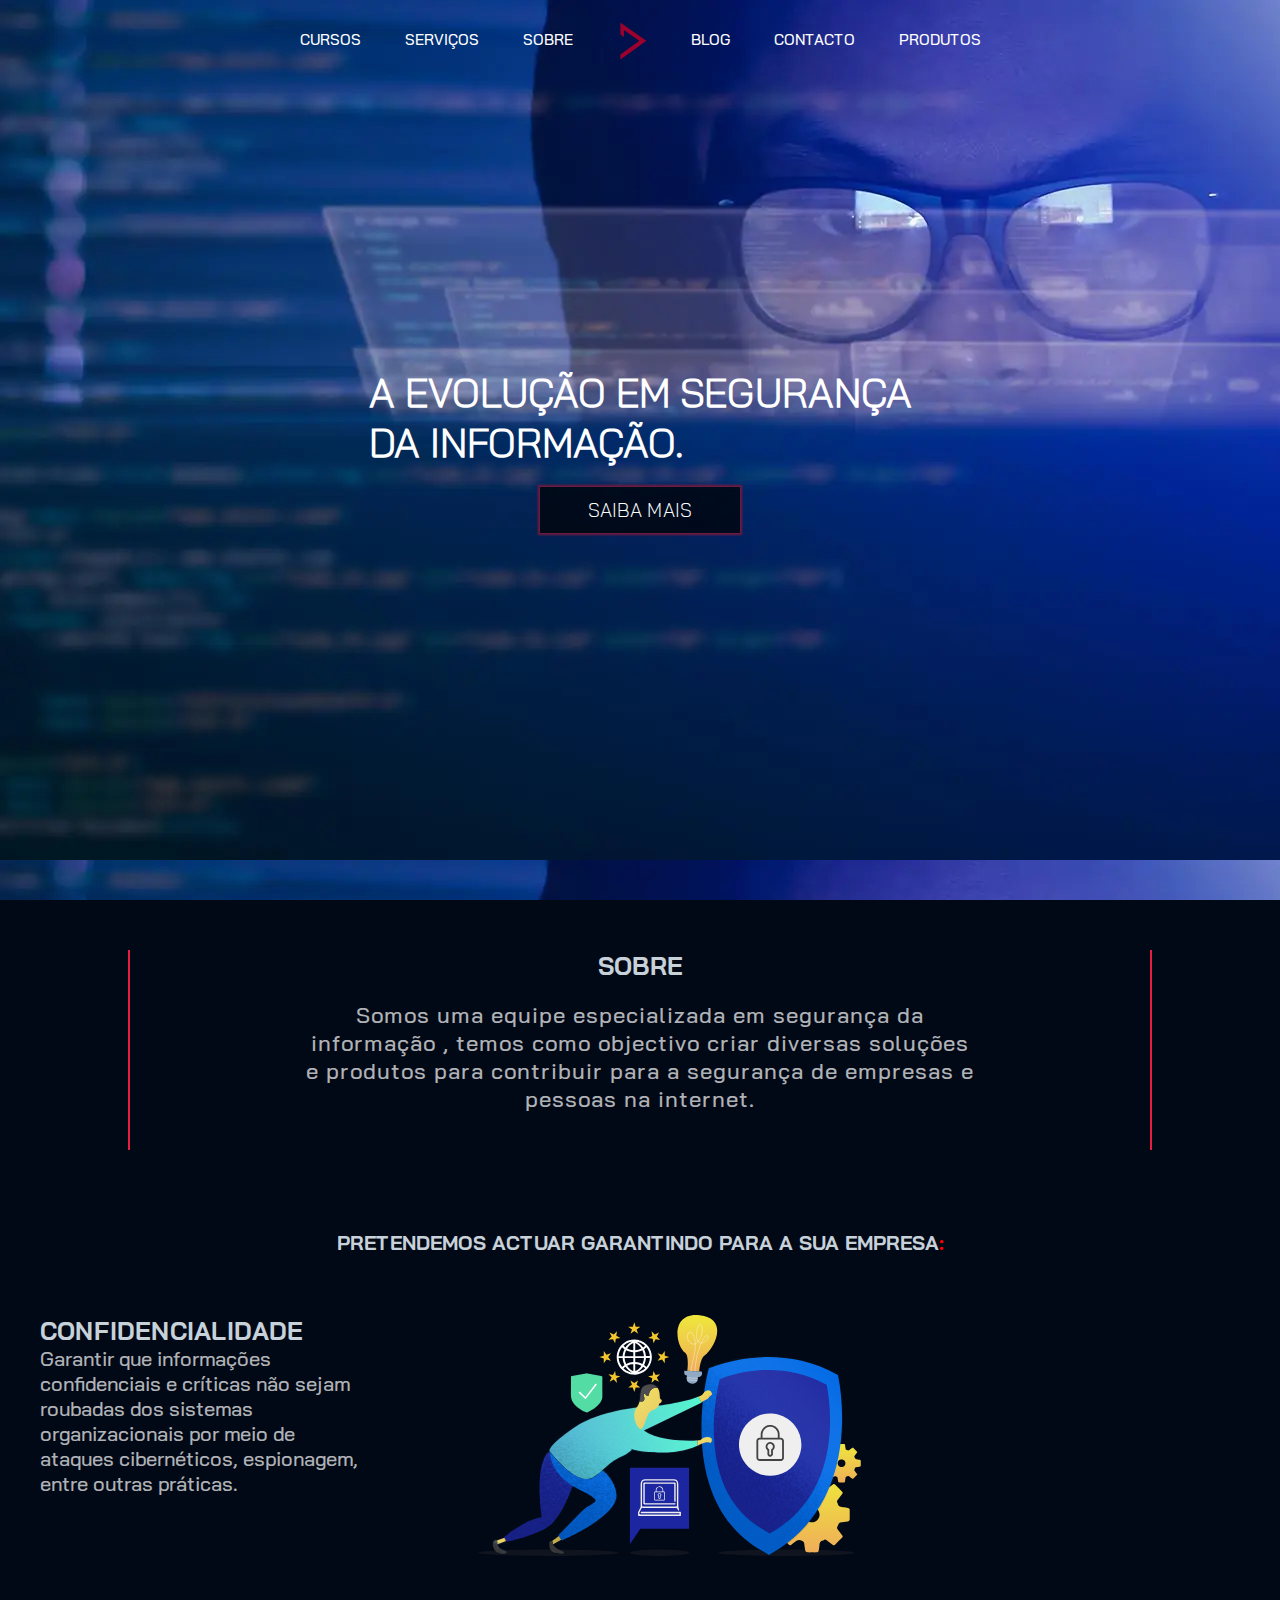
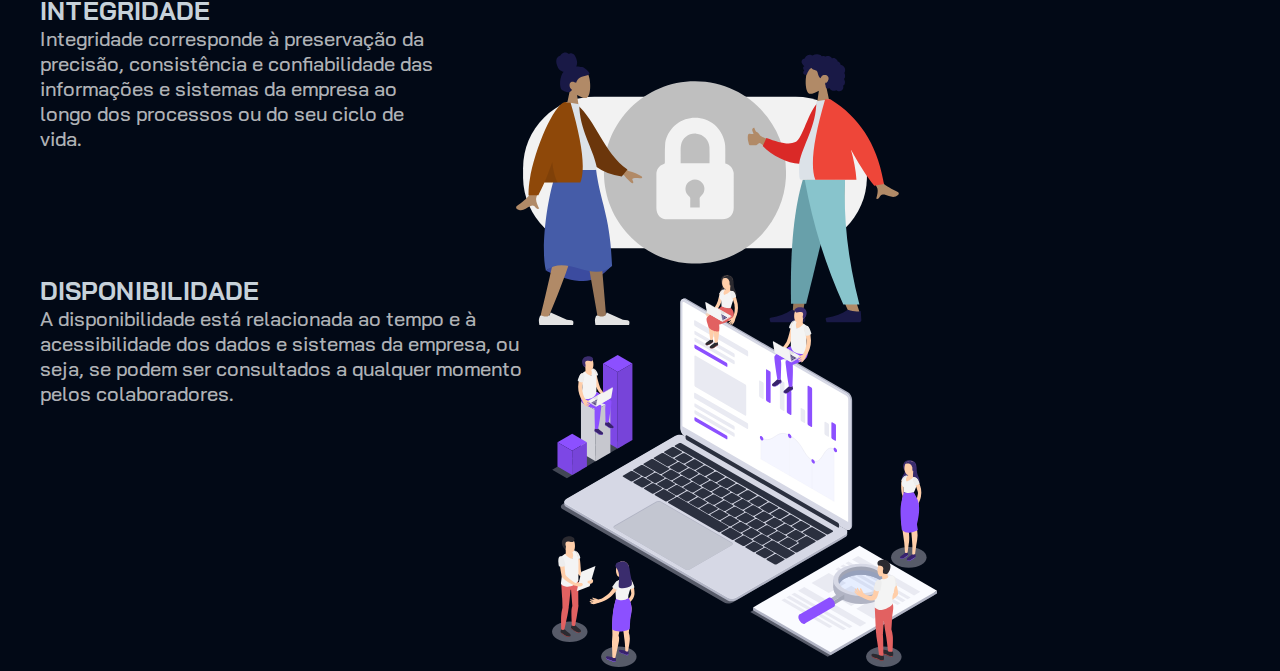
<file: index.html>
<!DOCTYPE html>
<html>
<head>
	<title></title>
	<meta charset="utf-8" />
	<link rel="stylesheet" type="text/css" href="assets/css/style.css">
	<link rel="stylesheet" type="text/css" href="assets/css/index.css">
</head>
<body>
	<div class="container-header">
		<section class="header">
			<header>
				<nav class="menu">
					<ul>
						<li><a href="#">CURSOS</a></li>
						<li><a href="services.html">SERVIÇOS</a></li>
						<li><a href="#">SOBRE</a></li>
						<li id="logo"><a href="index.html"><img src="assets/images/logo.png"></a></li>
						<li><a href="#">BLOG</a></li>
						<li><a href="contact.html">CONTACTO</a></li>
						<li><a href="products.html">PRODUTOS</a></li>
					</ul>
				</nav><!--menu-->

			</header>	
		</section>
		<div class="display">
				<h1>A EVOLUÇÃO EM SEGURANÇA <br>DA INFORMAÇÃO.</h1>
				<button>SAIBA MAIS</button>
		</div><!--display-->
	</div><!--container-header-->

	<main>
		<section class="sobre">
			<div>
				<h3>SOBRE</h3>
				<p>Somos uma equipe especializada em segurança da <br/>informação , temos como objectivo criar diversas soluções<br/> e produtos para contribuir para a segurança de empresas e<br/> pessoas na internet.</p>
			</div>
		</section><!--sobre-->

		<h3 id="titulo-propositos">PRETENDEMOS ACTUAR GARANTINDO PARA A SUA EMPRESA<span>:</span></h3>

		<section class="propositos">
			<div class="proposito">
				<div class="texto">
					<h3>CONFIDENCIALIDADE</h3>
					<p>Garantir que informações <span>confidenciais</span> e críticas não sejam roubadas dos sistemas organizacionais por meio de ataques cibernéticos, espionagem, entre outras práticas.</p>
				</div><!--texto-->
				<div class="imagem">
					<img src="assets/images/confidencialidade.svg">
				</div><!--imagem-->
			</div><!--Confidencialidade-->

			<div class="proposito">
				<div class="texto">
					<h3>INTEGRIDADE</h3>
					<p><span>Integridade</span> corresponde à preservação da precisão, consistência e confiabilidade das informações e sistemas da empresa ao longo dos processos ou do seu ciclo de vida.</p>
				</div><!--texto-->
				<div class="imagem">
					<img src="assets/images/integridade.svg">
				</div><!--imagem-->
			</div><!--Integridade-->

			<div class="proposito">
				<div class="texto">
					<h3>DISPONIBILIDADE</h3>
					<p>A <span>disponibilidade</span> está relacionada ao tempo e à acessibilidade dos dados e sistemas da empresa, ou seja, se podem ser consultados a qualquer momento pelos colaboradores.</p>
				</div><!--texto-->
				<div class="imagem">
					<img src="assets/images/disponibilidade.svg">
				</div><!--imagem-->
			</div><!--Disponibilidade-->
		</section><!--propositos-->
	</main>

	<!-- Rodapé -->
	<footer>
		
	</footer>
</body>
</html>
</file>
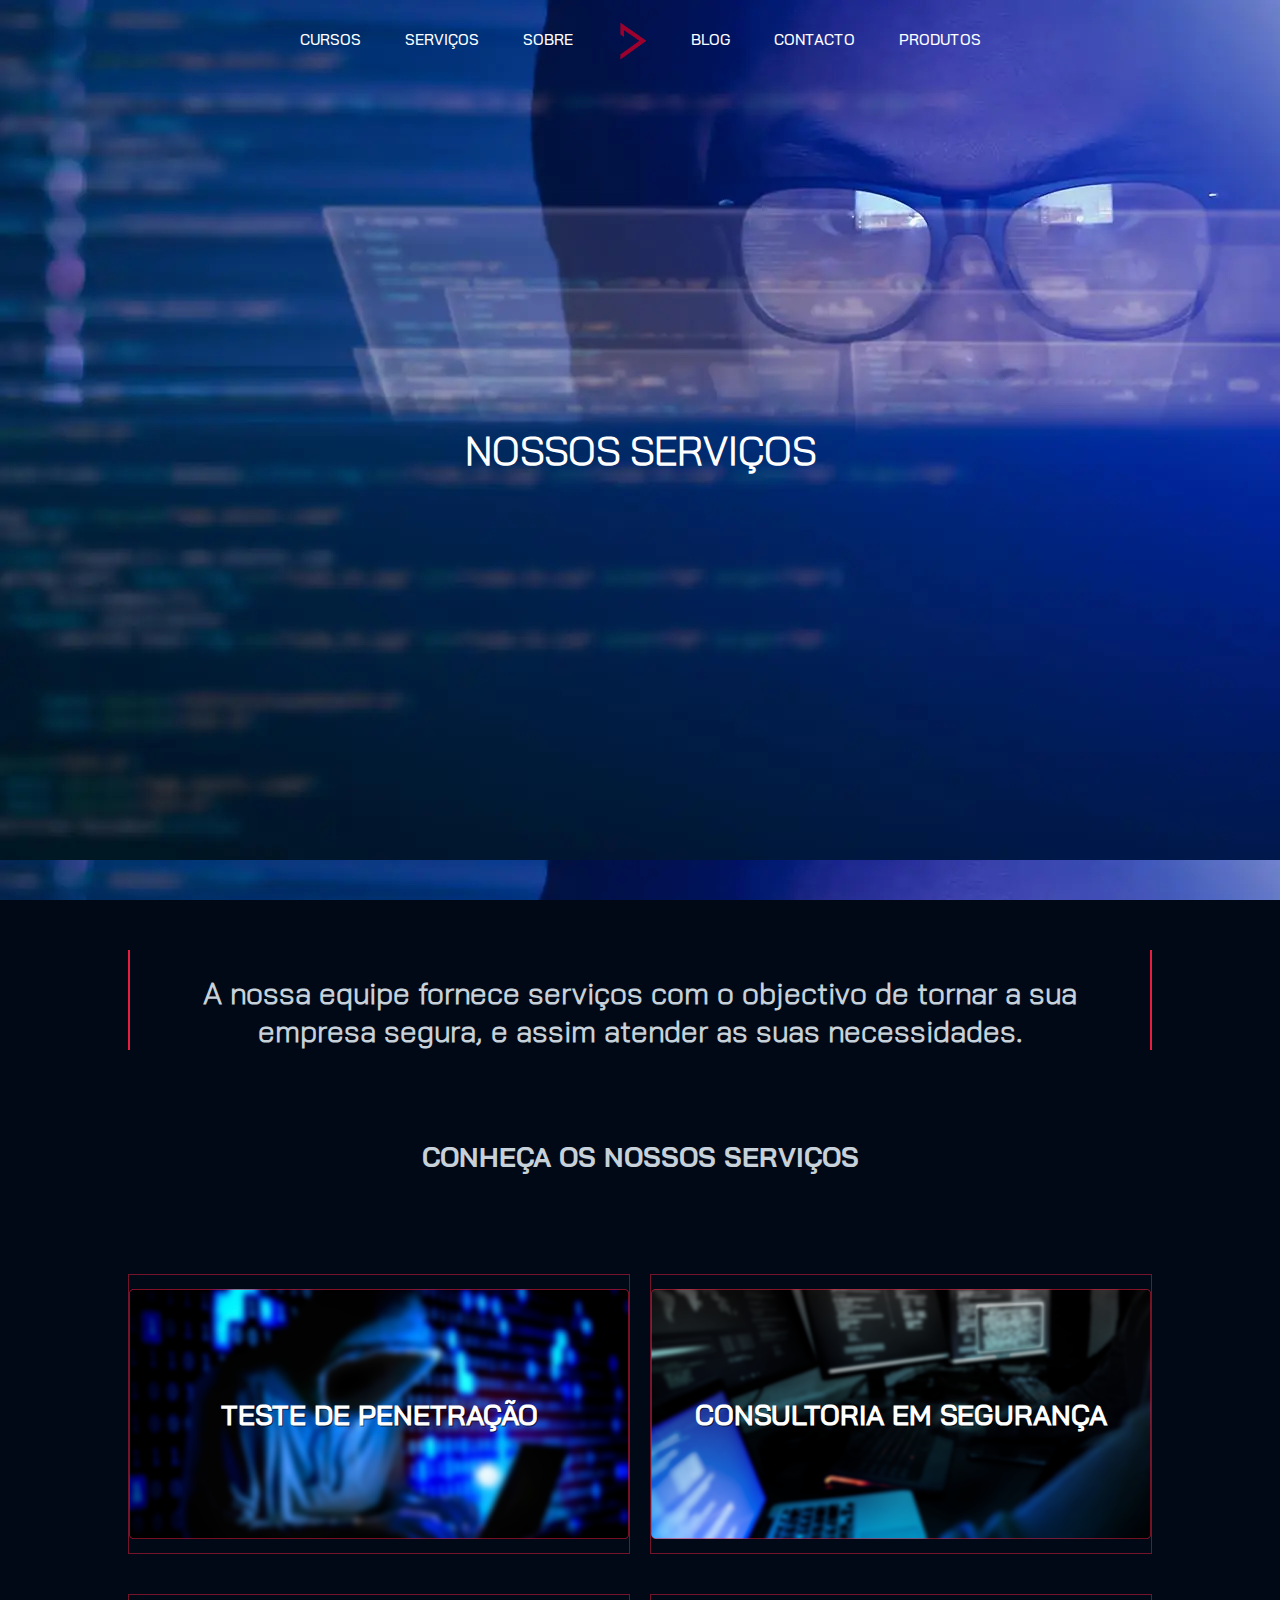
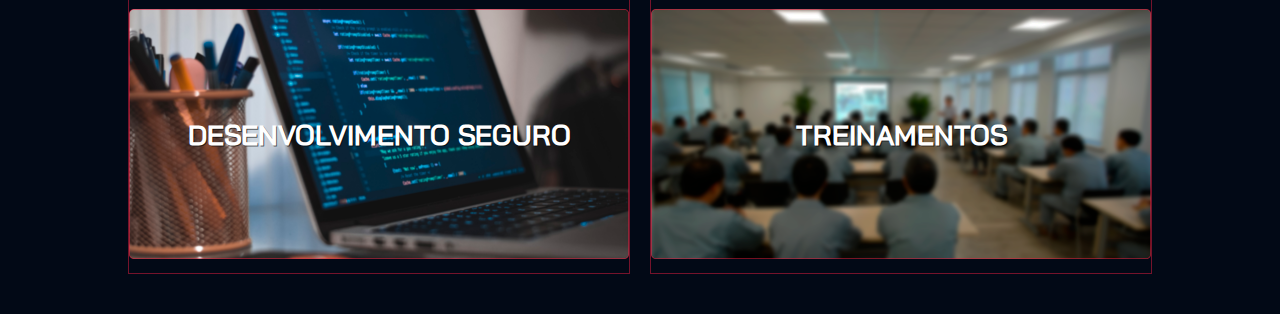
<file: services.html>
<!DOCTYPE html>
<html>
<head>
	<title>Serviços</title>
	<meta charset="utf-8" />
	<!-- Estilos-->
	<link rel="stylesheet" type="text/css" href="assets/css/style.css">
	<link rel="stylesheet" type="text/css" href="assets/css/services.css">
	<!-- Java Script -->
	<script type="text/javascript" src="assets/js/script.js"></script>
</head>
<body>
	<div class="container-header">
		<section class="header">
			<header>
				<nav class="menu">
					<ul>
						<li><a href="#">CURSOS</a></li>
						<li><a href="services.html">SERVIÇOS</a></li>
						<li><a href="#">SOBRE</a></li>
						<li id="logo"><a href="index.html"><img src="assets/images/logo.png"></a></li>
						<li><a href="#">BLOG</a></li>
						<li><a href="contact.html">CONTACTO</a></li>
						<li><a href="products.html">PRODUTOS</a></li>
					</ul>
				</nav><!--menu-->
			</header>	
		</section>
		<div class="display">
			<h1>NOSSOS SERVIÇOS</h1>
		</div><!--display-->
	</div><!--container-header-->

	<main>
		<section class="info">
			<div class="display">
				<h3>A nossa equipe fornece serviços com o objectivo de tornar a sua empresa segura, e assim atender as suas necessidades.</h3>
			</div><!--display-->
		</section>
		
		<h2 id="titulo-servicos">CONHEÇA OS NOSSOS SERVIÇOS</h2>

		<section class="services">
			<div class="container-service">
				<div class="service pentest" onmouseover="info_service(this)" onmouseleave="close_info(this)">
					<h3>TESTE DE PENETRAÇÃO</h3>
					<p>Realizamos testes de penetração ou invasão em sistemas, infraestruturas e aplicativos web ou mobile para avaliar a segurança, simulando um ataque malicioso externo.</p>
				</div><!--service-->

				<div class="service consultoria" onmouseover="info_service(this)" onmouseleave="close_info(this)">
					<h3>CONSULTORIA EM SEGURANÇA</h3>
					<p>Fornecemos especialistas em produtos específicos para configurar sistemas que atenuem as ameaças cibernéticas, permitindo que a equipe se concentre em outras metas enquanto se concentra no gerenciamento de riscos.</p>
				</div><!--service-->
			</div><!--container-service-->

			<div class="container-service">
				<div class="service desenvolvimento-seguro" onmouseover="info_service(this)" onmouseleave="close_info(this)">
					<h3>DESENVOLVIMENTO SEGURO</h3>
					<p>Criamos websites e aplicações web ou plataformas web utilizando os métodos de desenvolvimento seguro, para assim conseguirmos garantir a segurança.</p>
				</div><!--service-->

				<div class="service treinamentos" onmouseover="info_service(this)" onmouseleave="close_info(this)">
					<h3>TREINAMENTOS</h3>
					<p>Realizamos treinamentos online para empresas, e cursos para pessoas que desejam aprender e trabalhar com Segurança da Informação ou Desenvolvimento.</p>
				</div><!--service-->
			</div><!--container-service-->
		</section>
	</main>
</body>
</html>
</file>
<file: assets/css/style.css>
@font-face {
	font-family: "BaiJamjuree-Light";
	src: url("../fonts/Bai-Jamjuree/BaiJamjuree-Light.ttf");
}

@font-face {
	font-family: "BaiJamjuree-Medium";
	src: url("../fonts/Bai-Jamjuree/BaiJamjuree-Medium.ttf");
}

@font-face {
	font-family: "BaiJamjuree-Bold";
	src: url("../fonts/Bai-Jamjuree/BaiJamjuree-Bold.ttf");
}

* {
	margin: 0;
	padding: 0;
	box-sizing: border-box;
}

html, body {
	height: 100%;
	width: 100%;
	background-color: #020916;
}

/* Container Header */
div.container-header {
	height: 100%;
	background-image: url("../images/background-header.png");
	display: flex;
	flex-direction: column;
	align-items: center;
	justify-content: center;
}

/* Header */
section.header header {
	width: 100%;
	position: absolute;
	top: 0;
}

section.header {
	width: 100%;
}

/* Menu header */
section.header nav.menu ul {
	text-align: center;
}

section.header nav.menu ul li {
	display: inline-block;
	margin: 20px 20px;
	font-family: "BaiJamjuree-Medium";
	color: white;
	font-size: 15px;
}

section.header nav.menu ul li a {
	text-decoration: none;
	color: white;
}

/* Logo menu */
section.header nav.menu ul li#logo img {
	width: 30px;
	vertical-align: middle;
}

/* Botão Saiba Mais */
div.display {
	width: 100%;
	display: flex;
	flex-direction: column;
	align-items: center;
	justify-content: flex-end;
}

div.display h1 {
	font-family: "BaiJamjuree-Light";
	font-size: 40px;
	letter-spacing: 2;
	color: white;
}

div.display button {
	-webkit-box-shadow: 0px 0px 2px 2px #741A3E; 
	box-shadow: 0px 0px 2px 2px #741A3E;
	border: none;
	background: rgba(0, 0, 0, .7);
	color: white;
	padding: 11px 35px 11px 35px;
	margin-top: 20px;
	font-size: 19px;
	font-family: "BaiJamjuree-Light";
	cursor: pointer;
	width: 200px;
}
</file>
<file: assets/css/index.css>
/* Sessão Sobre */
section.sobre {
	width: 100%;
	color: white;
	margin-bottom: 80px;
}

section.sobre div {
	width: 80%;
	margin: 50px auto;
	text-align: center;
	padding: 0px 20px;
	border-left: 2px solid #E71E3F;
	border-right: 2px solid #E71E3F;
	height: 200px;
}

section.sobre h3 {
	font-family: "BaiJamjuree-Bold";
	font-size: 25px;
	text-align: center;
	padding-bottom: 20px;
	color: #C7D1D9;
}

section.sobre p {
	font-family: "BaiJamjuree-Medium";
	color: rgba(255, 255, 255, .7);
	vertical-align: middle;
	font-size: 22px;
	letter-spacing: 1px;
}

/* Propósitos */
h3#titulo-propositos {
	font-family: "BaiJamjuree-Bold";
	font-size: 20px;
	text-align: center;
	padding-bottom: 20px;
	color: #C7D1D9;
}

h3#titulo-propositos span {
	color: red;
}

section.propositos {
	color: white;
	display: flex;
	flex-direction: column;
}

section.propositos div.proposito {
	display: flex;
	height: 200px;
	margin: 40px 0;
}

section.propositos div.proposito div.texto {
	width: 40%;
	margin-left: 40px;
}

section.propositos div.proposito div.texto h3 {
	font-size: 25px;
	font-family: "BaiJamjuree-Bold";
	color: #C7D1D9;
}

section.propositos div.proposito div.texto p {
	font-size: 20px;
	font-family: "BaiJamjuree-Medium";
	color: rgba(255, 255, 255, .7);
}

section.propositos div.proposito img {
	width: 60%;
}
</file>
<file: assets/css/services.css>
/* Sessão de Informação */
section.info {
	width: 100%;
	color: white;
	margin-bottom: 90px;
}

section.info div {
	width: 80%;
	margin: 50px auto;
	text-align: center;
	padding: 0px 20px;
	border-left: 2px solid #E71E3F;
	border-right: 2px solid #E71E3F;
	height: 100px;
}

section.info div h3 {
	font-family: "BaiJamjuree-Light";
	font-size: 30px;
	color: #C7D1D9;
}

/* Serviços */
h2#titulo-servicos {
	color: white;
	text-align: center;
	font-family: "BaiJamjuree-Bold";
	color: #C7D1D9;
	font-size: 27px;
	margin-bottom: 100px;
}

section.services {
	display: flex;
	flex-direction: column;
	width: 80%;
	margin: 0 auto;
}

section.services .container-service {
	display: flex;
}

section.services .container-service .service{
	width: 50%;
	color: white;
	height: 280px;
	border: 1px solid rgba(231,30,63,0.5);
	margin: 0 20px 40px 0;
}

section.services .container-service .service:nth-of-type(2) {
	margin-right: 0;
}

section.services .container-service .service h3 {
	font-family: "BaiJamjuree-Medium";
	text-align: center;
	position: relative;
	top: 50%;
	transform: translateY(-50%);
	font-size: 28px;
	text-shadow: 1px 1px rgba(0, 0, 0, .6);
}

/* Serviço: Teste de Penetração; */

section.services .container-service .pentest {
	background-image: url("../images/pentest.png");
	background-position: center;
	background-size: contain;
	background-repeat: no-repeat;
}

/* Serviço: Consultoria em Segurança; */

section.services .container-service .consultoria {
	background-image: url("../images/consultoria.png");
	background-position: center;
	background-size: contain;
	background-repeat: no-repeat;
}

/* Serviço: Desenvolvimento Seguro; */

section.services .container-service .desenvolvimento-seguro {
	background-image: url("../images/desenvolvimento_seguro.png");
	background-position: center;
	background-size: contain;
	background-repeat: no-repeat;
}

/* Serviço: Treinamentos; */

section.services .container-service .treinamentos {
	background-image: url("../images/treinamentos.png");
	background-position: center;
	background-size: contain;
	background-repeat: no-repeat;
}

/* Infos dos serviços */
section.services .container-service .service p {
	text-align: center;
	position: relative;
	top: 50%;
	font-family: "BaiJamjuree-Medium";
	display: none;
	text-shadow: 1px 1px rgba(0, 0, 0, .6);
	font-size: 17px;
}
</file>
